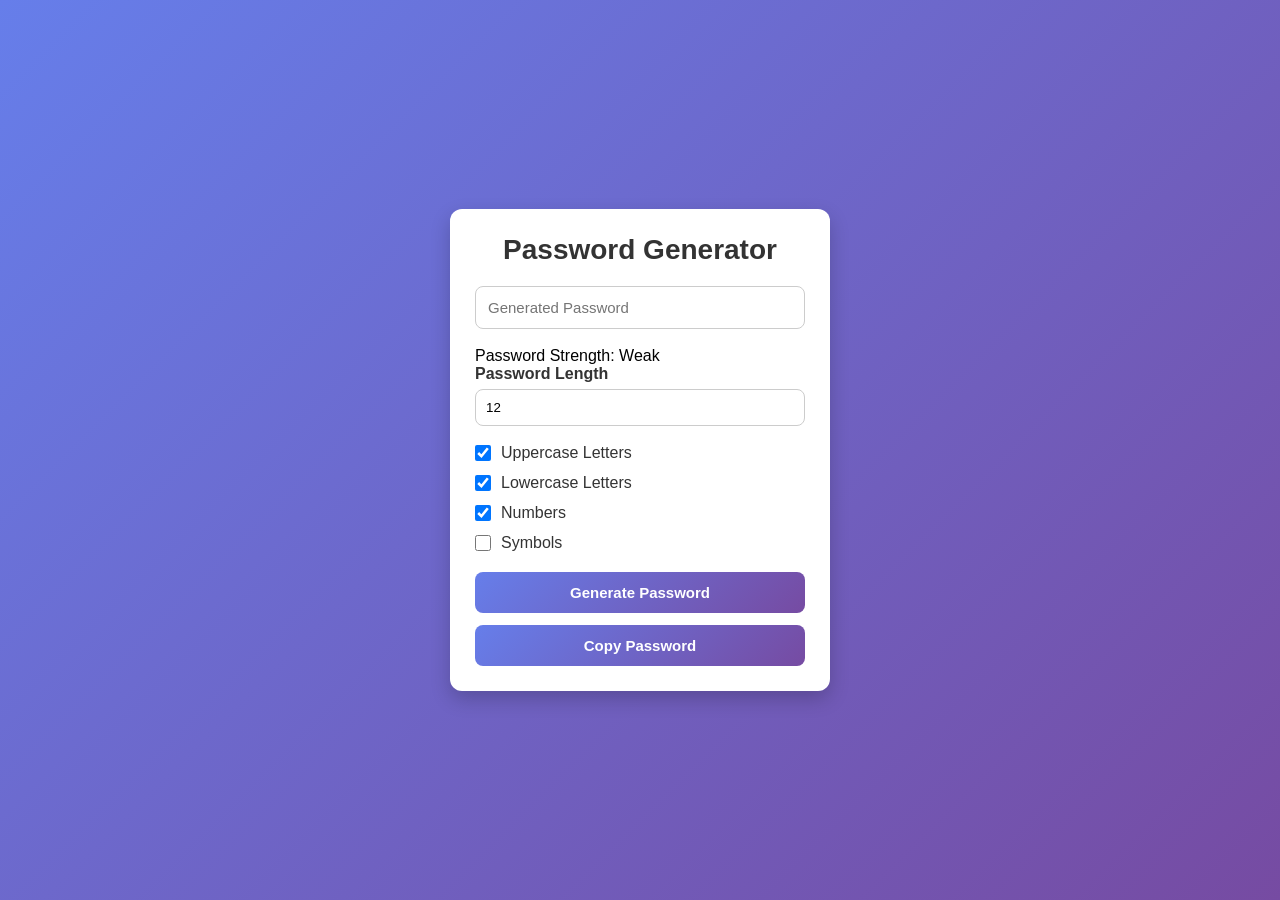
<file: Password-Generator/index.html>
<!DOCTYPE html>
<html lang="en">

<head>
  <meta charset="UTF-8" />

  <meta
    name="viewport"
    content="width=device-width, initial-scale=1.0"
  />

  <title>Password Generator</title>

  <link rel="stylesheet" href="style.css" />
</head>

<body>

  <div class="container">

    <!-- Heading -->
    <h1>Password Generator</h1>

    <!-- Password Display -->
    <input
      type="text"
      id="password"
      placeholder="Generated Password"
      readonly
    />

    <!-- Password Strength -->
    <p id="strength">
      Password Strength: Weak
    </p>

    <!-- Password Length -->
    <div class="input-group">

      <label for="length">
        Password Length
      </label>

      <input
        type="number"
        id="length"
        min="4"
        max="30"
        value="12"
      />

    </div>

    <!-- Password Options -->
    <div class="options">

      <!-- Uppercase -->
      <label>

        <input
          type="checkbox"
          id="uppercase"
          checked
        />

        Uppercase Letters

      </label>

      <!-- Lowercase -->
      <label>

        <input
          type="checkbox"
          id="lowercase"
          checked
        />

        Lowercase Letters

      </label>

      <!-- Numbers -->
      <label>

        <input
          type="checkbox"
          id="numbers"
          checked
        />

        Numbers

      </label>

      <!-- Symbols -->
      <label>

        <input
          type="checkbox"
          id="symbols"
        />

        Symbols

      </label>

    </div>

    <!-- Buttons -->
    <div class="buttons">

      <button onclick="generatePassword()">
        Generate Password
      </button>

      <button onclick="copyPassword()">
        Copy Password
      </button>

    </div>

  </div>

  <!-- JavaScript -->
  <script src="script.js"></script>

</body>

</html>
</file>
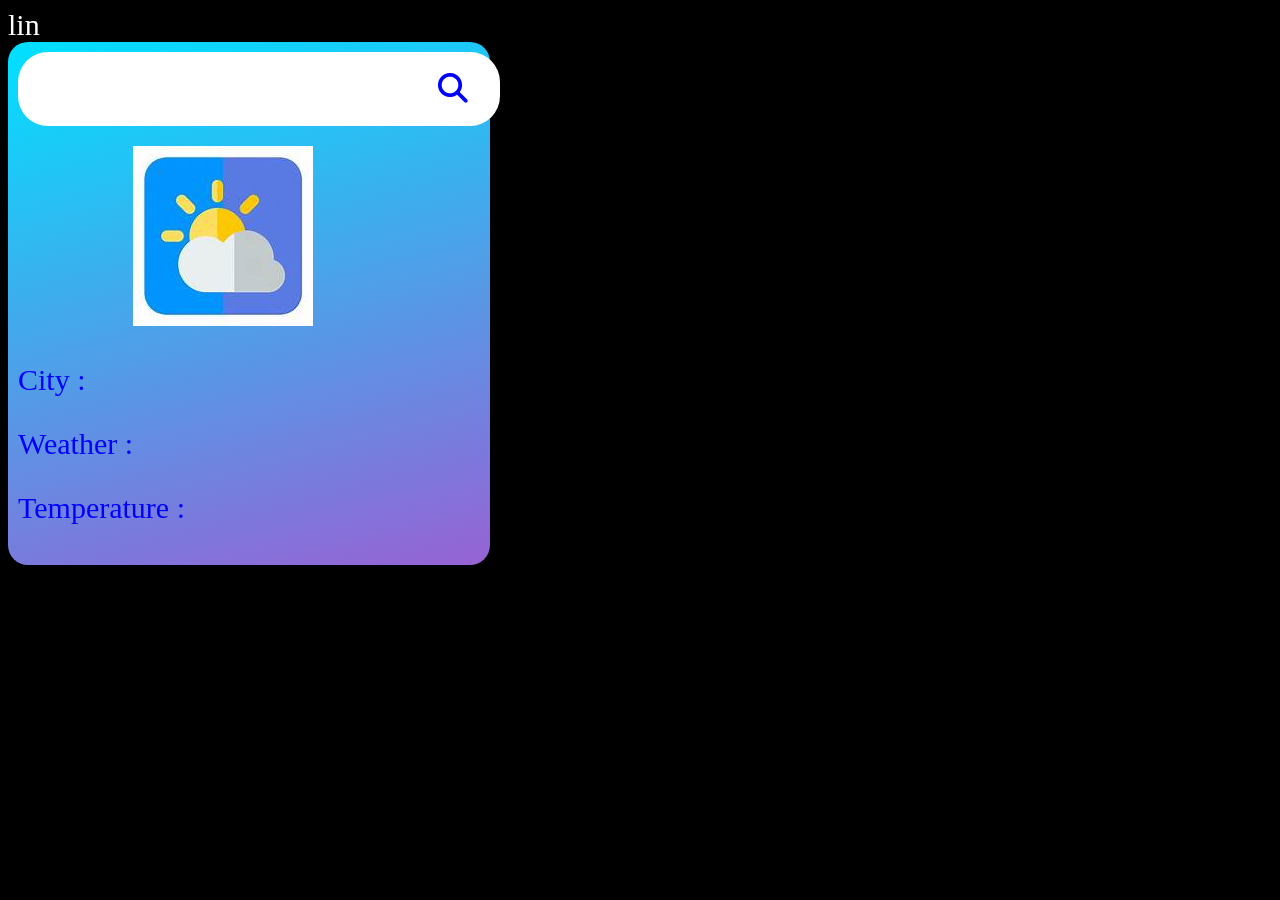
<file: WeatherApp/index.html>
<!DOCTYPE html>
<html lang="en">

<head>
    <meta charset="UTF-8">
    <meta name="viewport" content="width=device-width, initial-scale=1.0">
    <title>WeatherApp</title>
    <link rel="stylesheet" href="style.css">
    <link rel="stylesheet" href="https://cdnjs.cloudflare.com/ajax/libs/font-awesome/6.7.2/css/all.min.css"
        integrity="sha512-Evv84Mr4kqVGRNSgIGL/F/aIDqQb7xQ2vcrdIwxfjThSH8CSR7PBEakCr51Ck+w+/U6swU2Im1vVX0SVk9ABhg=="
        crossorigin="anonymous" referrerpolicy="no-referrer" />
    lin
</head>

<body>
    <div class="container">
        <div class="block">
            <div class="input-block">
                <input type="text" name="city" id="cityInput">
                <i id="search" class="fa-solid fa-magnifying-glass"></i>
            </div>
            <div class="output-block">
                <img src="./image.png" alt="" srcset="">
                <div class="info">
                    <p id="city">City : </p>
                    <p id="weather">Weather : </p>
                    <p id="temp">Temperature : </p>
                </div>
            </div>





        </div>

    </div>

    <script src="main.js"></script>
</body>

</html>
</file>
<file: Password-Generator/style.css>
/* =========================
   RESET
========================= */
* {
  margin: 0;
  padding: 0;
  box-sizing: border-box;
}

/* =========================
   BODY
========================= */
body {
  font-family: Arial, sans-serif;

  background: linear-gradient(
    135deg,
    #667eea,
    #764ba2
  );

  height: 100vh;

  display: flex;
  justify-content: center;
  align-items: center;

  padding: 20px;
}

/* =========================
   CONTAINER
========================= */
.container {
  width: 380px;

  background-color: white;

  padding: 25px;

  border-radius: 12px;

  box-shadow:
    0 8px 20px rgba(0, 0, 0, 0.2);

  transition: 0.3s;
}

.container:hover {
  transform: translateY(-3px);
}

/* =========================
   HEADING
========================= */
h1 {
  text-align: center;

  margin-bottom: 20px;

  color: #333;

  font-size: 28px;
}

/* =========================
   PASSWORD INPUT
========================= */
#password {
  width: 100%;

  padding: 12px;

  border: 1px solid #ccc;

  border-radius: 8px;

  margin-bottom: 18px;

  font-size: 15px;

  outline: none;

  transition: 0.3s;
}

#password:focus {
  border-color: #667eea;

  box-shadow:
    0 0 5px rgba(102, 126, 234, 0.5);
}

/* =========================
   INPUT GROUP
========================= */
.input-group {
  margin-bottom: 18px;
}

.input-group label {
  display: block;

  margin-bottom: 6px;

  color: #333;

  font-weight: bold;
}

/* =========================
   LENGTH INPUT
========================= */
#length {
  width: 100%;

  padding: 10px;

  border: 1px solid #ccc;

  border-radius: 8px;

  outline: none;

  transition: 0.3s;
}

#length:focus {
  border-color: #764ba2;

  box-shadow:
    0 0 5px rgba(118, 75, 162, 0.5);
}

/* =========================
   OPTIONS
========================= */
.options {
  margin-bottom: 20px;
}

.options label {
  display: flex;
  align-items: center;

  gap: 10px;

  margin-bottom: 12px;

  color: #333;

  cursor: pointer;
}

/* Checkbox */
.options input[type="checkbox"] {
  width: 16px;
  height: 16px;

  cursor: pointer;
}

/* =========================
   BUTTONS
========================= */
.buttons {
  display: flex;

  flex-direction: column;

  gap: 12px;
}

/* =========================
   BUTTON STYLE
========================= */
button {
  padding: 12px;

  border: none;

  border-radius: 8px;

  background: linear-gradient(
    135deg,
    #667eea,
    #764ba2
  );

  color: white;

  cursor: pointer;

  font-size: 15px;

  font-weight: bold;

  transition: 0.3s;
}

/* Hover Effect */
button:hover {
  transform: scale(1.03);

  opacity: 0.95;
}

/* Active Effect */
button:active {
  transform: scale(0.98);
}
</file>
<file: WeatherApp/style.css>
body{
    font-family: 'Franklin Gothic Medium', 'Arial Narrow';
    background-color: black;
    color: white;
    font-size: 30px;
}

.container{
    background-color: rgb(0, 0, 0);
    color: blue;
    display: flexbox;
    justify-items: center;
    align-content: center;

    
}

.block{
    background: linear-gradient(165deg, #00e1ff, #9762d4);
    display: flexbox;
    width: fit-content;
    height: fit-content;
    padding: 10px;
    justify-items: center;
    border-radius: 20px;
}

.input-block{
    background-color: rgb(255, 255, 255);
    padding: 10px;
    border-radius: 30px;
    margin-bottom: 20px;
}

.input-block input{
    border: none;
    font-size: 30px;
    padding: 10px;
    outline: none;
}

.input-block i{
    font-size: 30px;
    margin: 2px;
    cursor: crosshair;
    cursor: pointer;
    
}

.block div{
    width: 100%;
}


.block .output-block img{
    margin-left: 25%;

}
</file>
